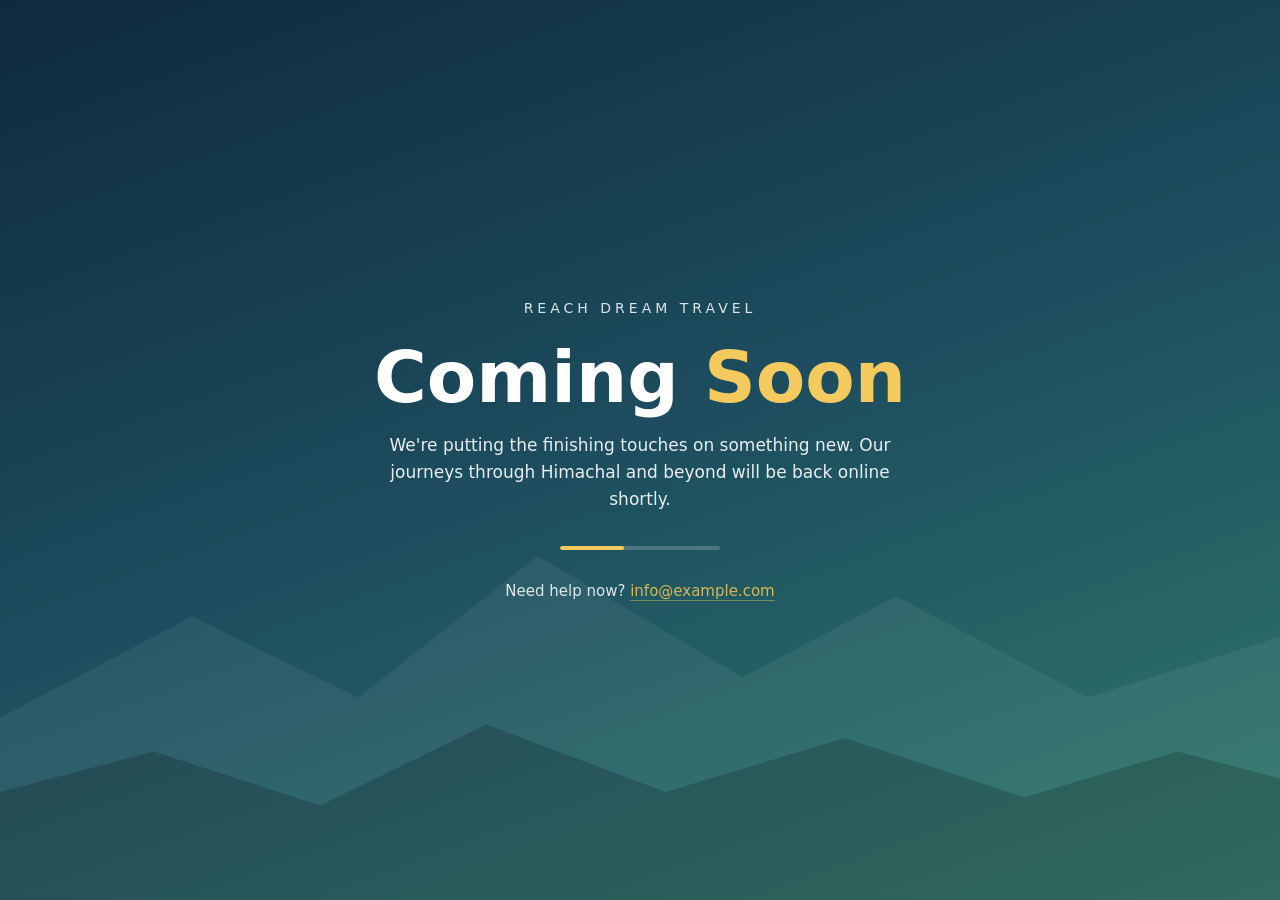
<file: coming-soon.html>
<!DOCTYPE html>
<html lang="en">
<head>
    <meta charset="UTF-8">
    <meta name="viewport" content="width=device-width, initial-scale=1.0">
    <meta name="robots" content="noindex, nofollow">
    <title>Coming Soon | Reach Dream Travel</title>
    <style>
        * { margin: 0; padding: 0; box-sizing: border-box; }

        body {
            min-height: 100vh;
            display: flex;
            align-items: center;
            justify-content: center;
            padding: 24px 16px;
            font-family: "Segoe UI", system-ui, -apple-system, Roboto, Arial, sans-serif;
            color: #fff;
            background: linear-gradient(160deg, #0f2a3d 0%, #1d4e5f 50%, #2f7a6b 100%);
            overflow-x: hidden;
            position: relative;
        }

        /* Mountain silhouettes */
        body::before,
        body::after {
            content: "";
            position: fixed;
            left: 0;
            right: 0;
            bottom: 0;
            pointer-events: none;
        }
        body::before {
            height: 45vh;
            background: rgba(255, 255, 255, 0.06);
            clip-path: polygon(0 100%, 0 55%, 15% 30%, 28% 50%, 42% 15%, 58% 45%, 70% 25%, 85% 50%, 100% 35%, 100% 100%);
        }
        body::after {
            height: 30vh;
            background: rgba(0, 0, 0, 0.18);
            clip-path: polygon(0 100%, 0 60%, 12% 45%, 25% 65%, 38% 35%, 52% 60%, 66% 40%, 80% 62%, 92% 45%, 100% 55%, 100% 100%);
        }

        .card {
            position: relative;
            z-index: 1;
            width: 100%;
            max-width: 560px;
            text-align: center;
        }

        .brand {
            font-size: 14px;
            letter-spacing: 4px;
            text-transform: uppercase;
            opacity: 0.85;
            margin-bottom: 24px;
        }

        h1 {
            font-size: clamp(40px, 9vw, 72px);
            font-weight: 700;
            line-height: 1.05;
            margin-bottom: 16px;
        }

        h1 span { color: #f4c95d; }

        p {
            font-size: 17px;
            line-height: 1.6;
            opacity: 0.9;
            margin-bottom: 32px;
        }

        .loader {
            width: 160px;
            height: 4px;
            margin: 0 auto 32px;
            background: rgba(255, 255, 255, 0.2);
            border-radius: 4px;
            overflow: hidden;
        }
        .loader::after {
            content: "";
            display: block;
            width: 40%;
            height: 100%;
            background: #f4c95d;
            border-radius: 4px;
            animation: slide 1.6s ease-in-out infinite;
        }
        @keyframes slide {
            0%   { transform: translateX(-100%); }
            100% { transform: translateX(250%); }
        }

        .contact {
            font-size: 15px;
            opacity: 0.85;
        }
        .contact a {
            color: #f4c95d;
            text-decoration: none;
            border-bottom: 1px solid rgba(244, 201, 93, 0.5);
        }
        .contact a:hover { border-bottom-color: #f4c95d; }

        @media (prefers-reduced-motion: reduce) {
            .loader::after { animation: none; width: 100%; }
        }
    </style>
</head>
<body>
    <main class="card">
        <div class="brand">Reach Dream Travel</div>
        <h1>Coming <span>Soon</span></h1>
        <p>We're putting the finishing touches on something new. Our journeys through Himachal and beyond will be back online shortly.</p>
        <div class="loader" aria-hidden="true"></div>
        <div class="contact">
            Need help now? <a href="mailto:info@example.com">info@example.com</a>
        </div>
    </main>
</body>
</html>
</file>
